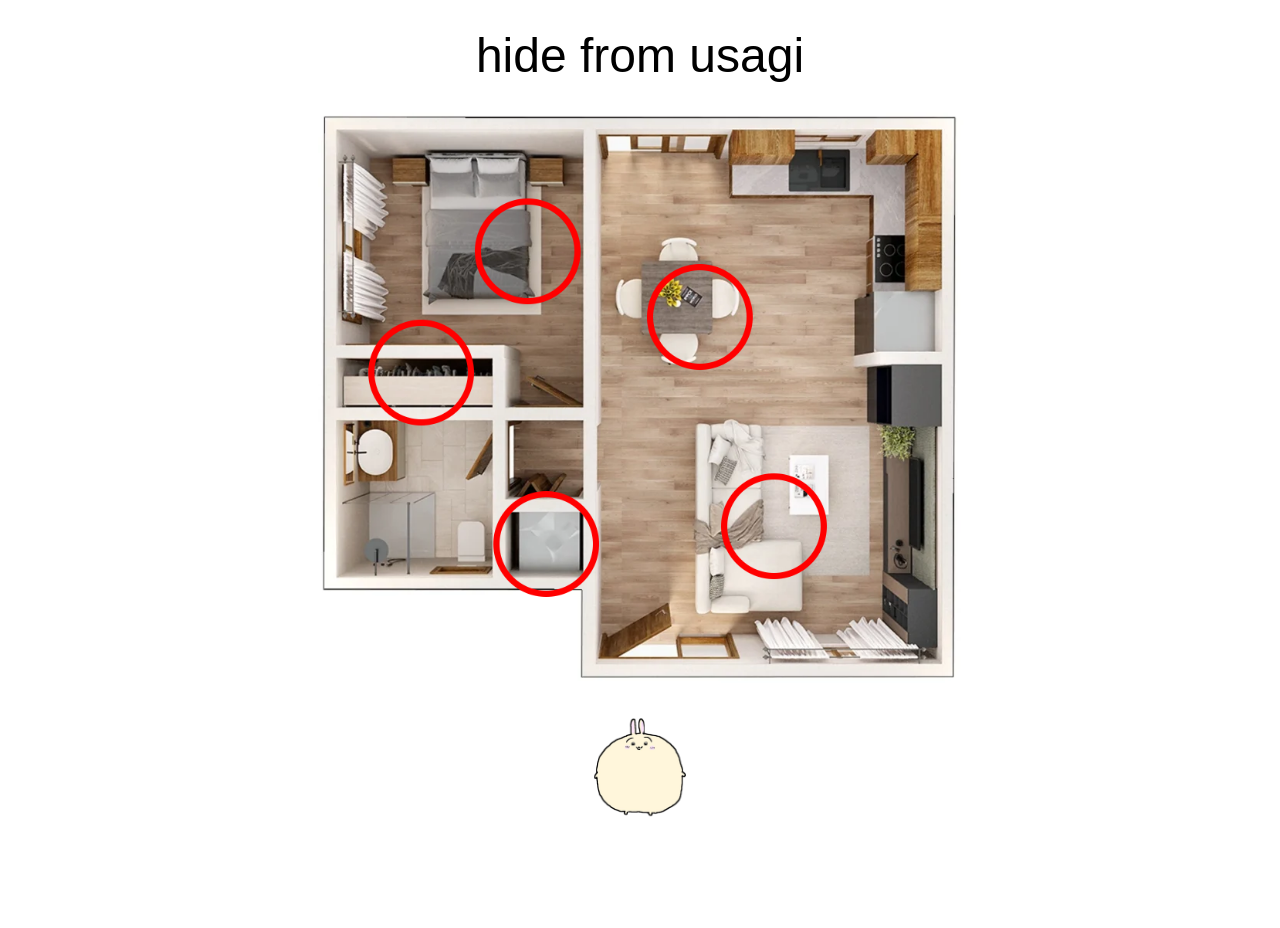
<file: index.html>
<!doctype html>
<html lang="en">
<head>
  <meta charset="UTF-8">
  <meta name="viewport" content="width=device-width, initial-scale=1.0">
  <title>hide from usagi</title>

  <style>
    * {
      box-sizing: border-box;
    }

    body {
      margin: 0;
      min-height: 100vh;
      font-family: Arial, sans-serif;
    }

    h1 {
      margin: 28px 0 22px;
      text-align: center;
      font-size: clamp(1.8rem, 4vw, 3rem);
      font-weight: 400;
    }

    .image-wrap {
      width: min(650px, 82vw);
      margin: 0 auto 28px;
    }

    .map-wrap {
      position: relative;
    }

    .map-wrap > img {
      display: block;
      width: 100%;
      height: auto;
    }

    .image-wrap img.fatsagi {
      display: block;
      width: 18%;
      height: auto;
      margin: 18px auto 0;
    }

    .circle {
      position: absolute;
      width: 15%;
      aspect-ratio: 1;
      border: 0;
      background: transparent;
      cursor: pointer;
    }

    .circle::after {
      position: absolute;
      top: 50%;
      width: max-content;
      padding: 5px 9px;
      color: #111;
      background: #fff;
      font-size: 1rem;
      opacity: 0;
      pointer-events: none;
      transition: none;
    }

    .circle:hover::after,
    .circle:focus-visible::after {
      opacity: 1;
    }

    .circle:focus-visible {
      outline: 2px solid #111;
      outline-offset: 3px;
    }

    .circle-1 {
      left: 24%;
      top: 16%;
    }

    .circle-2 {
      left: 51%;
      top: 27%;
    }

    .circle-3 {
      left: 8%;
      top: 39%;
    }

    .circle-4 {
      left: 27%;
      top: 67%;
    }

    .circle-5 {
      left: 63%;
      top: 65%;
    }

    .circle-1::after,
    .circle-2::after,
    .circle-4::after {
      left: calc(100% + 12px);
    }

    .circle-3::after,
    .circle-5::after {
      right: calc(100% + 12px);
    }

    .circle-1::after {
      content: "hide under the bed";
    }

    .circle-2::after {
      content: "hide under the table";
    }

    .circle-3::after {
      content: "hide in the closet";
    }

    .circle-4::after {
      content: "hide in the dryer";
    }

    .circle-5::after {
      content: "hide under the couch";
    }
  </style>
</head>

<body>
  <h1>hide from usagi</h1>

  <div class="image-wrap">
    <div class="map-wrap">
      <img src="images/house1.png">

      <a
        class="circle circle-1"
        href="spot1.html"
        data-circle="1"
        aria-label="Circle 1">
      </a>

      <a
        class="circle circle-2"
        href="spot2.html"
        data-circle="2"
        aria-label="Circle 2">
      </a>

      <a
        class="circle circle-3"
        href="spot3.html"
        data-circle="3"
        aria-label="Circle 3">
      </a>

      <a
        class="circle circle-4"
        href="spot4.html"
        data-circle="4"
        aria-label="Circle 4">
      </a>

      <a
        class="circle circle-5"
        href="spot5.html"
        data-circle="5"
        aria-label="Circle 5">
      </a>
    </div>

    <img class="fatsagi" src="images/fatsagi.png">
  </div>

  <script>
    document.querySelectorAll(".circle").forEach((circle) => {
      circle.addEventListener("click", () => {
        const circleNumber = circle.dataset.circle;

        localStorage.setItem("hidingSpot", circleNumber);
      });
    });
  </script>
</body>
</html>
</file>
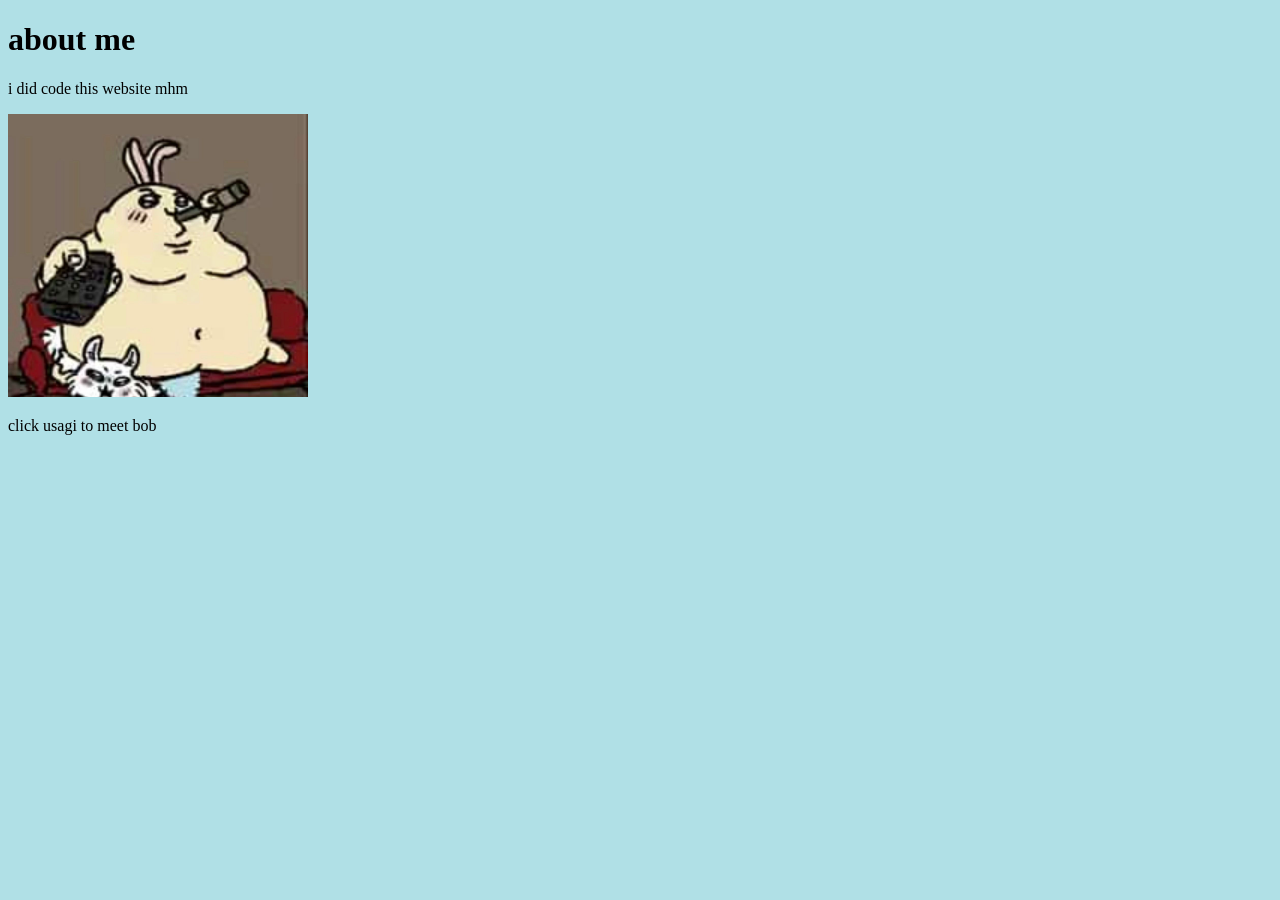
<file: about.html>
<!DOCTYPE html>
<html lang="en">
    
<head>
    <meta charset="UTF-8">
    <meta name="viewport" content="width=device-width, initial-scale=1.0">
    <title>#about</title>
    <link rel="icon" type="image/x-icon" href="images/nene.ico">
</head>

<body style="background-color:powderblue;">
    <h1>about me</h1>
    <p>i did code this website mhm</p>

    <!-- Clickable GIF linking to the cat page -->
    <a href="darkbobby.html">
<img src="./images/usagi.png" alt="usagi" width="300">
    </a>

    <p>click usagi to meet bob</p>

            <!-- BACKGROUND MUSIC -->
    <audio id="backgroundMusic" loop>
        <source src="audio/ddrhodes.mp3" type="audio/mpeg">
    </audio>

    <script>
        const music = document.getElementById("backgroundMusic");
        music.volume = 0.15;

        document.addEventListener("click", function() {
            music.play();
        }, { once: true });
    </script>
</body>

</html>
</file>
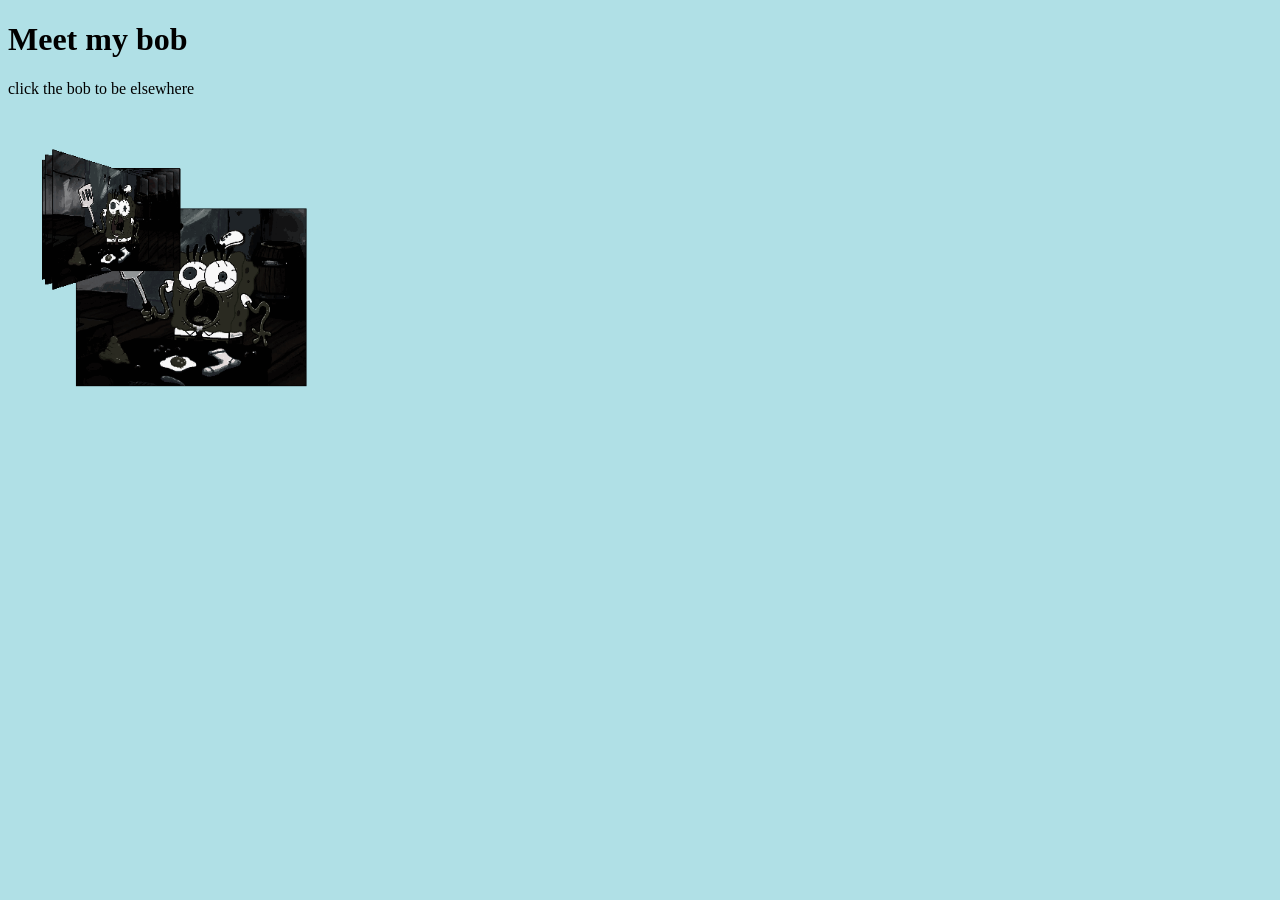
<file: darkbobby.html>
<!DOCTYPE html>
<html lang="en">
    
<head>
    <meta charset="UTF-8">
    <meta name="viewport" content="width=device-width, initial-scale=1.0">
    <title>bob Page</title>
    <link rel="icon" type="image/x-icon" href="images/nene.ico">
</head>

<body style="background-color:powderblue;">
    <h1>Meet my bob</h1>

    <p>click the bob to be elsewhere</p>

    <!-- Clickable image linking to the homepage -->
    <a href="index.html">
        <img src="images/darkbobby.gif" alt="bob" width="300">
    </a>

    
            <!-- BACKGROUND MUSIC -->
    <audio id="backgroundMusic" loop>
        <source src="audio/misery.mp3" type="audio/mpeg">
    </audio>

    <script>
        const music = document.getElementById("backgroundMusic");
        music.volume = 0.25;

        document.addEventListener("click", function() {
            music.play();
        }, { once: true });
    </script>
    
</body>

</html>
</file>
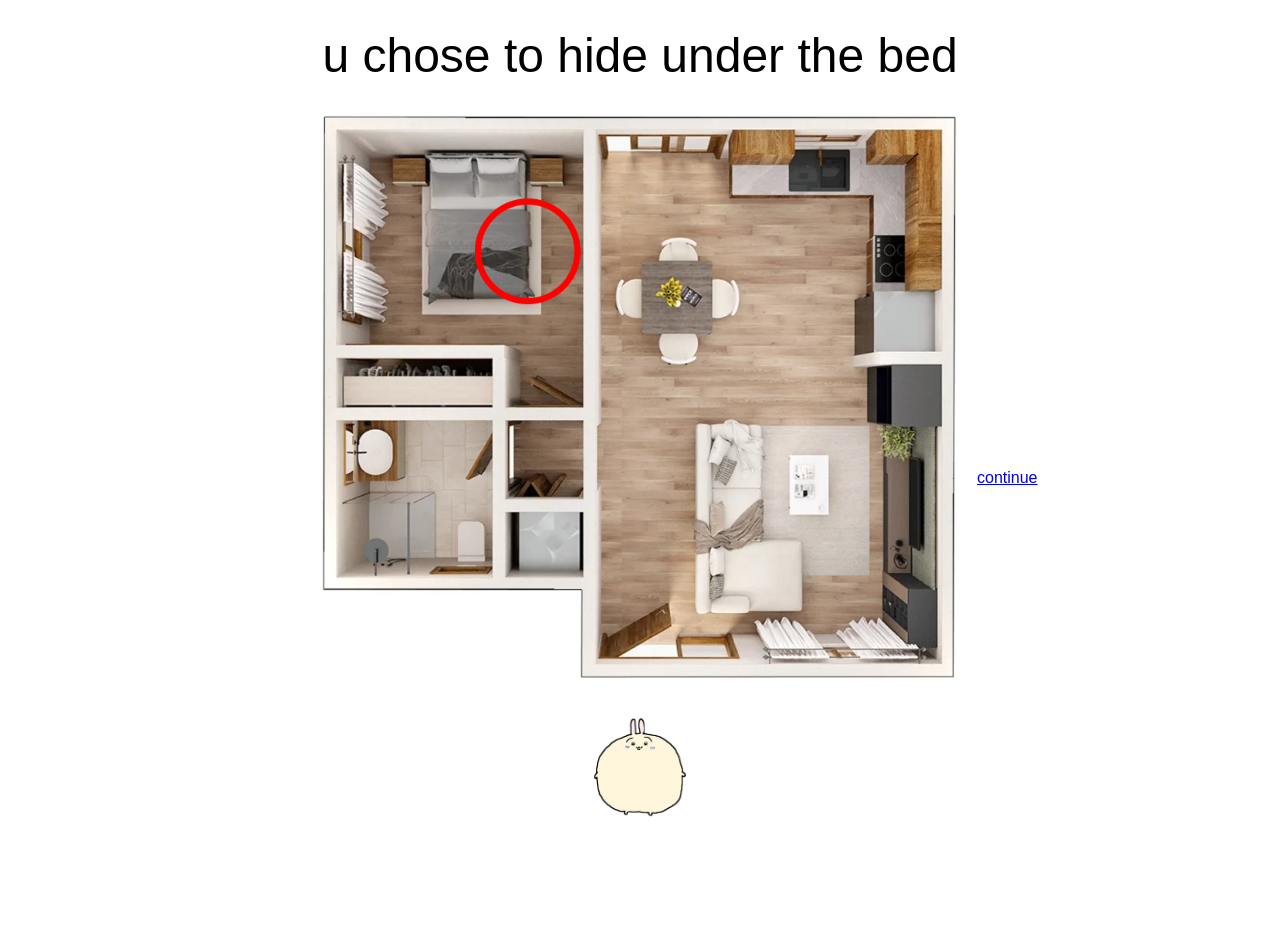
<file: spot1.html>
<!doctype html>
<html lang="en">
<head>
  <meta charset="UTF-8">
  <meta name="viewport" content="width=device-width, initial-scale=1.0">
  <title>hide from usagi</title>

  <style>
    * {
      box-sizing: border-box;
    }

    body {
      margin: 0;
      min-height: 100vh;
      font-family: Arial, sans-serif;
    }

    h1 {
      margin: 28px 0 22px;
      text-align: center;
      font-size: clamp(1.8rem, 4vw, 3rem);
      font-weight: 400;
    }

    .image-wrap {
      width: min(650px, 82vw);
      margin: 0 auto;
    }

    .map-wrap > img {
      display: block;
      width: 100%;
      height: auto;
    }

    .image-wrap img.fatsagi {
      display: block;
      width: 18%;
      height: auto;
      margin: 18px auto 0;
    }

    .continue-button {
      position: absolute;
      top: 50%;
      left: calc(50% + min(325px, 41vw) + 12px);
      transform: translateY(-50%);
    }

    .page-layout {
      position: relative;
      width: 100%;
      padding: 0 24px 28px;
    }

    @media (max-width: 800px) {
      .page-layout {
        display: flex;
        flex-direction: column;
        align-items: center;
      }

      .continue-button {
        position: static;
        transform: none;
        margin-top: 16px;
      }
    }
  </style>
</head>

<body>
  <h1>u chose to hide under the bed</h1>

  <div class="page-layout">
    <div class="image-wrap">
      <div class="map-wrap">
        <img src="images/house1_spot1.png">
      </div>

      <img class="fatsagi" src="images/fatsagi.png">
    </div>

    <a class="continue-button" href="play1.html">continue</a>
  </div>
</body>
</html>
</file>
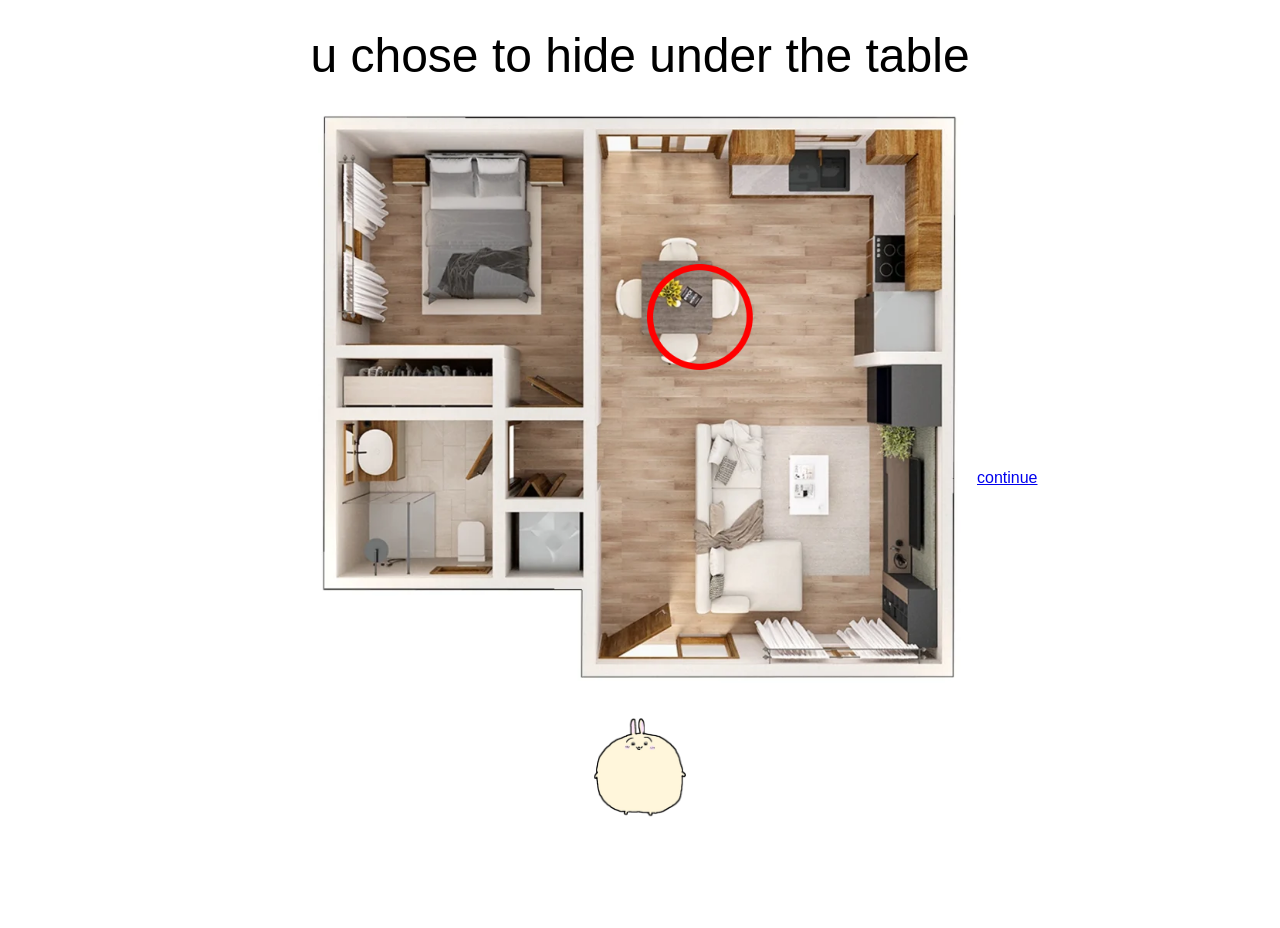
<file: spot2.html>
<!doctype html>
<html lang="en">
<head>
  <meta charset="UTF-8">
  <meta name="viewport" content="width=device-width, initial-scale=1.0">
  <title>hide from usagi</title>

  <style>
    * {
      box-sizing: border-box;
    }

    body {
      margin: 0;
      min-height: 100vh;
      font-family: Arial, sans-serif;
    }

    h1 {
      margin: 28px 0 22px;
      text-align: center;
      font-size: clamp(1.8rem, 4vw, 3rem);
      font-weight: 400;
    }

    .image-wrap {
      width: min(650px, 82vw);
      margin: 0 auto;
    }

    .map-wrap > img {
      display: block;
      width: 100%;
      height: auto;
    }

    .image-wrap img.fatsagi {
      display: block;
      width: 18%;
      height: auto;
      margin: 18px auto 0;
    }

    .continue-button {
      position: absolute;
      top: 50%;
      left: calc(50% + min(325px, 41vw) + 12px);
      transform: translateY(-50%);
    }

    .page-layout {
      position: relative;
      width: 100%;
      padding: 0 24px 28px;
    }

    @media (max-width: 800px) {
      .page-layout {
        display: flex;
        flex-direction: column;
        align-items: center;
      }

      .continue-button {
        position: static;
        transform: none;
        margin-top: 16px;
      }
    }
  </style>
</head>

<body>
  <h1>u chose to hide under the table</h1>

  <div class="page-layout">
    <div class="image-wrap">
      <div class="map-wrap">
        <img src="images/house1_spot2.png">
      </div>

      <img class="fatsagi" src="images/fatsagi.png">
    </div>

    <a class="continue-button" href="play1.html">continue</a>
  </div>
</body>
</html>
</file>
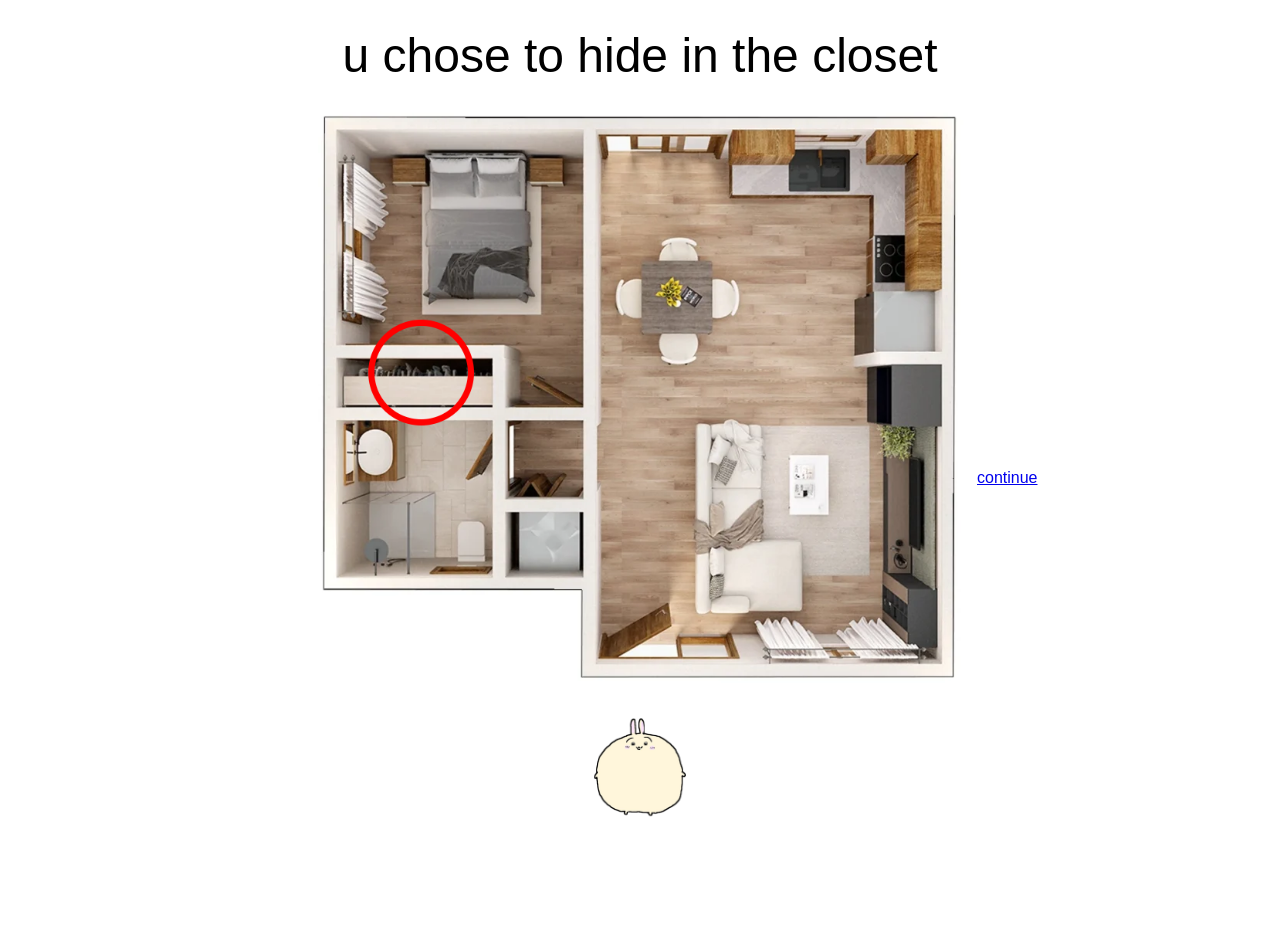
<file: spot3.html>
<!doctype html>
<html lang="en">
<head>
  <meta charset="UTF-8">
  <meta name="viewport" content="width=device-width, initial-scale=1.0">
  <title>hide from usagi</title>

  <style>
    * {
      box-sizing: border-box;
    }

    body {
      margin: 0;
      min-height: 100vh;
      font-family: Arial, sans-serif;
    }

    h1 {
      margin: 28px 0 22px;
      text-align: center;
      font-size: clamp(1.8rem, 4vw, 3rem);
      font-weight: 400;
    }

    .image-wrap {
      width: min(650px, 82vw);
      margin: 0 auto;
    }

    .map-wrap > img {
      display: block;
      width: 100%;
      height: auto;
    }

    .image-wrap img.fatsagi {
      display: block;
      width: 18%;
      height: auto;
      margin: 18px auto 0;
    }

    .continue-button {
      position: absolute;
      top: 50%;
      left: calc(50% + min(325px, 41vw) + 12px);
      transform: translateY(-50%);
    }

    .page-layout {
      position: relative;
      width: 100%;
      padding: 0 24px 28px;
    }

    @media (max-width: 800px) {
      .page-layout {
        display: flex;
        flex-direction: column;
        align-items: center;
      }

      .continue-button {
        position: static;
        transform: none;
        margin-top: 16px;
      }
    }
  </style>
</head>

<body>
  <h1>u chose to hide in the closet</h1>

  <div class="page-layout">
    <div class="image-wrap">
      <div class="map-wrap">
        <img src="images/house1_spot3.png">
      </div>

      <img class="fatsagi" src="images/fatsagi.png">
    </div>

    <a class="continue-button" href="play1.html">continue</a>
  </div>
</body>
</html>
</file>
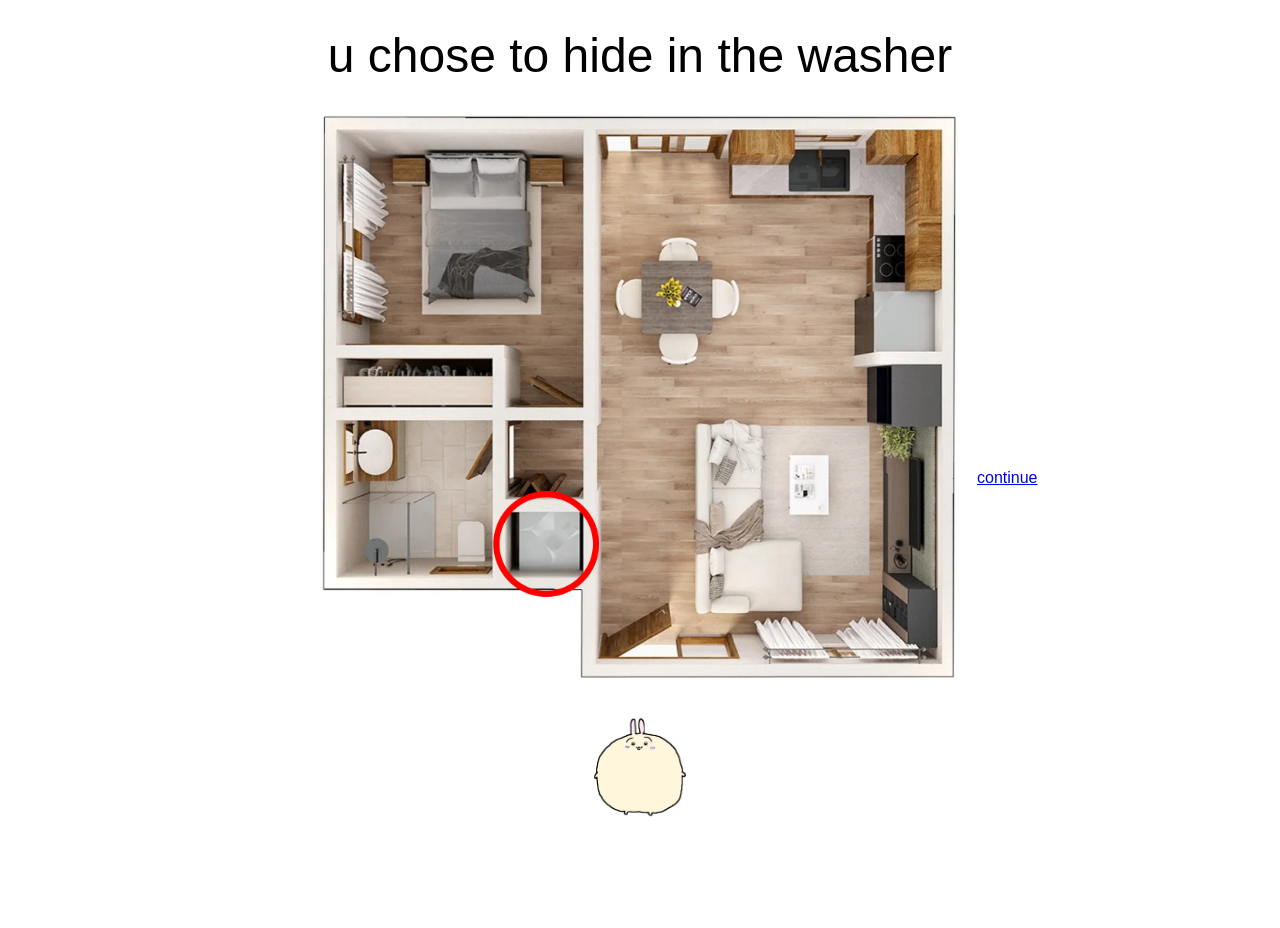
<file: spot4.html>
<!doctype html>
<html lang="en">
<head>
  <meta charset="UTF-8">
  <meta name="viewport" content="width=device-width, initial-scale=1.0">
  <title>hide from usagi</title>

  <style>
    * {
      box-sizing: border-box;
    }

    body {
      margin: 0;
      min-height: 100vh;
      font-family: Arial, sans-serif;
    }

    h1 {
      margin: 28px 0 22px;
      text-align: center;
      font-size: clamp(1.8rem, 4vw, 3rem);
      font-weight: 400;
    }

    .image-wrap {
      width: min(650px, 82vw);
      margin: 0 auto;
    }

    .map-wrap > img {
      display: block;
      width: 100%;
      height: auto;
    }

    .image-wrap img.fatsagi {
      display: block;
      width: 18%;
      height: auto;
      margin: 18px auto 0;
    }

    .continue-button {
      position: absolute;
      top: 50%;
      left: calc(50% + min(325px, 41vw) + 12px);
      transform: translateY(-50%);
    }

    .page-layout {
      position: relative;
      width: 100%;
      padding: 0 24px 28px;
    }

    @media (max-width: 800px) {
      .page-layout {
        display: flex;
        flex-direction: column;
        align-items: center;
      }

      .continue-button {
        position: static;
        transform: none;
        margin-top: 16px;
      }
    }
  </style>
</head>

<body>
  <h1>u chose to hide in the washer</h1>

  <div class="page-layout">
    <div class="image-wrap">
      <div class="map-wrap">
        <img src="images/house1_spot4.png">
      </div>

      <img class="fatsagi" src="images/fatsagi.png">
    </div>

    <a class="continue-button" href="play1.html">continue</a>
  </div>
</body>
</html>
</file>
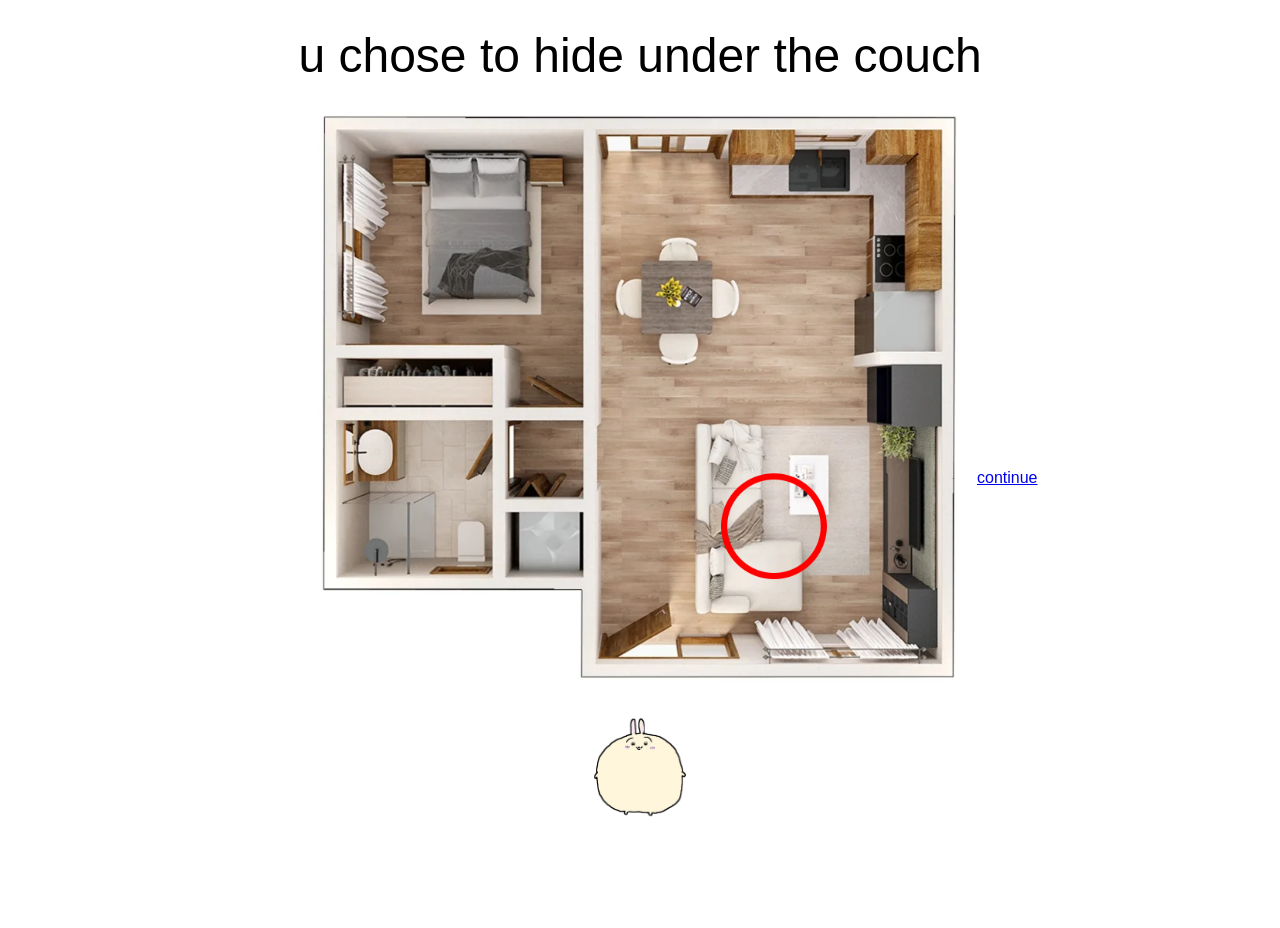
<file: spot5.html>
<!doctype html>
<html lang="en">
<head>
  <meta charset="UTF-8">
  <meta name="viewport" content="width=device-width, initial-scale=1.0">
  <title>hide from usagi</title>

  <style>
    * {
      box-sizing: border-box;
    }

    body {
      margin: 0;
      min-height: 100vh;
      font-family: Arial, sans-serif;
    }

    h1 {
      margin: 28px 0 22px;
      text-align: center;
      font-size: clamp(1.8rem, 4vw, 3rem);
      font-weight: 400;
    }

    .image-wrap {
      width: min(650px, 82vw);
      margin: 0 auto;
    }

    .map-wrap > img {
      display: block;
      width: 100%;
      height: auto;
    }

    .image-wrap img.fatsagi {
      display: block;
      width: 18%;
      height: auto;
      margin: 18px auto 0;
    }

    .continue-button {
      position: absolute;
      top: 50%;
      left: calc(50% + min(325px, 41vw) + 12px);
      transform: translateY(-50%);
    }

    .page-layout {
      position: relative;
      width: 100%;
      padding: 0 24px 28px;
    }

    @media (max-width: 800px) {
      .page-layout {
        display: flex;
        flex-direction: column;
        align-items: center;
      }

      .continue-button {
        position: static;
        transform: none;
        margin-top: 16px;
      }
    }
  </style>
</head>

<body>
  <h1>u chose to hide under the couch</h1>

  <div class="page-layout">
    <div class="image-wrap">
      <div class="map-wrap">
        <img src="images/house1_spot5.png">
      </div>

      <img class="fatsagi" src="images/fatsagi.png">
    </div>

    <a class="continue-button" href="play1.html">continue</a>
  </div>
</body>
</html>
</file>
